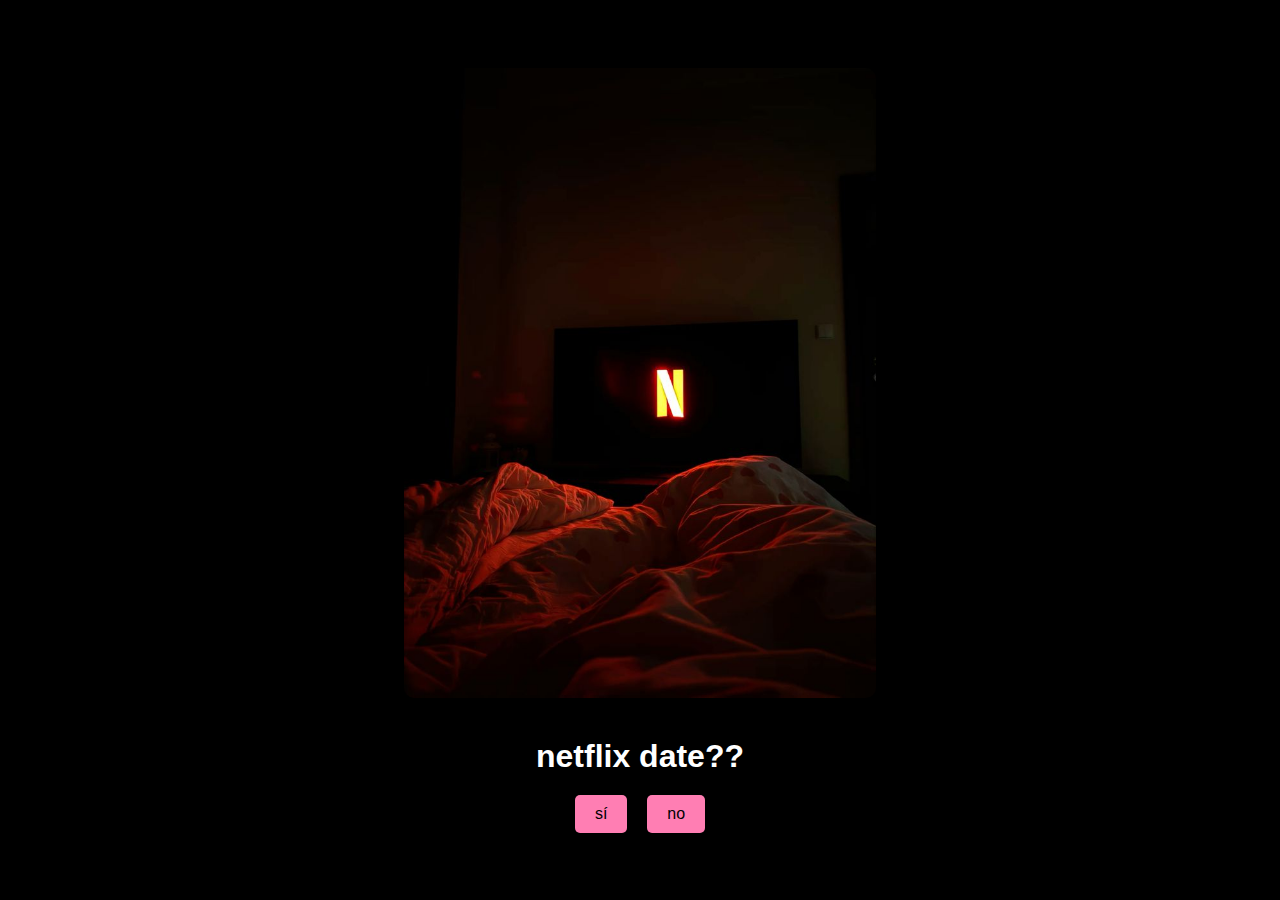
<file: index.html>
<!DOCTYPE html>
<html lang="en">
<head>
    <meta charset="UTF-8">
    <meta name="viewport" content="width=device-width, initial-scale=1.0">
    <title>Netflix Date</title>
    <link rel="stylesheet" href="styles.css">
</head>
<body>
    <div class="container">
        <img src="Night Netflix Chill.jpg" alt="Netflix and Chill" class="background-image">
        <h1>Netflix Date??</h1>
        <div class="options">
            <a href="yes.html" class="btn">Sí</a>
            <a href="no.html" class="btn">No</a>
        </div>
    </div>
</body>
</html>
</file>
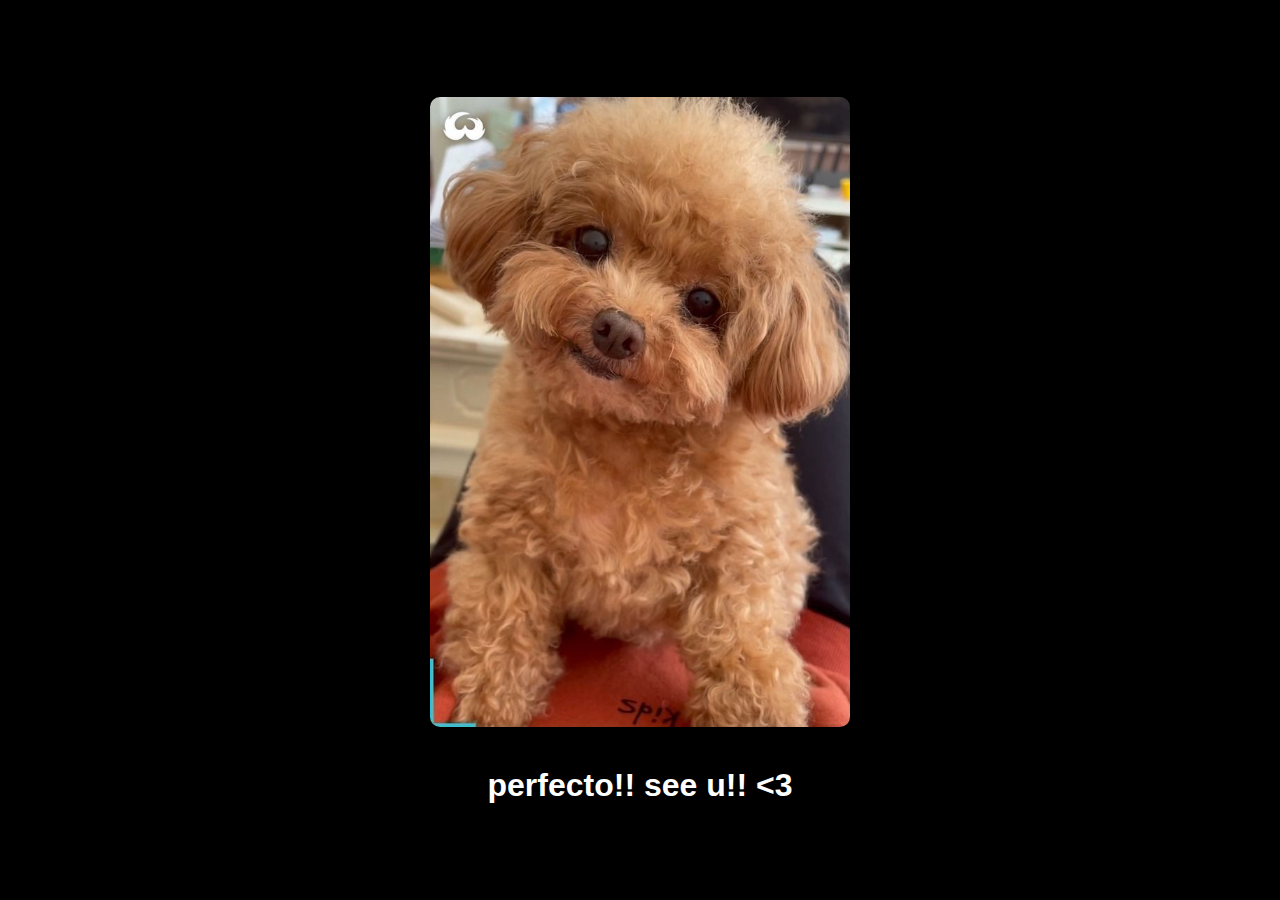
<file: final.html>
<!DOCTYPE html>
<html lang="en">
<head>
    <meta charset="UTF-8">
    <meta name="viewport" content="width=device-width, initial-scale=1.0">
    <title>Perfecto!</title>
    <link rel="stylesheet" href="styles.css">
</head>
<body>
    <div class="container">
        <img src="88M views.jpg" alt="Happy reaction" class="background-image">
        <h1>perfecto!! see u!! <3</h1>
    </div>
</body>
</html>
</file>
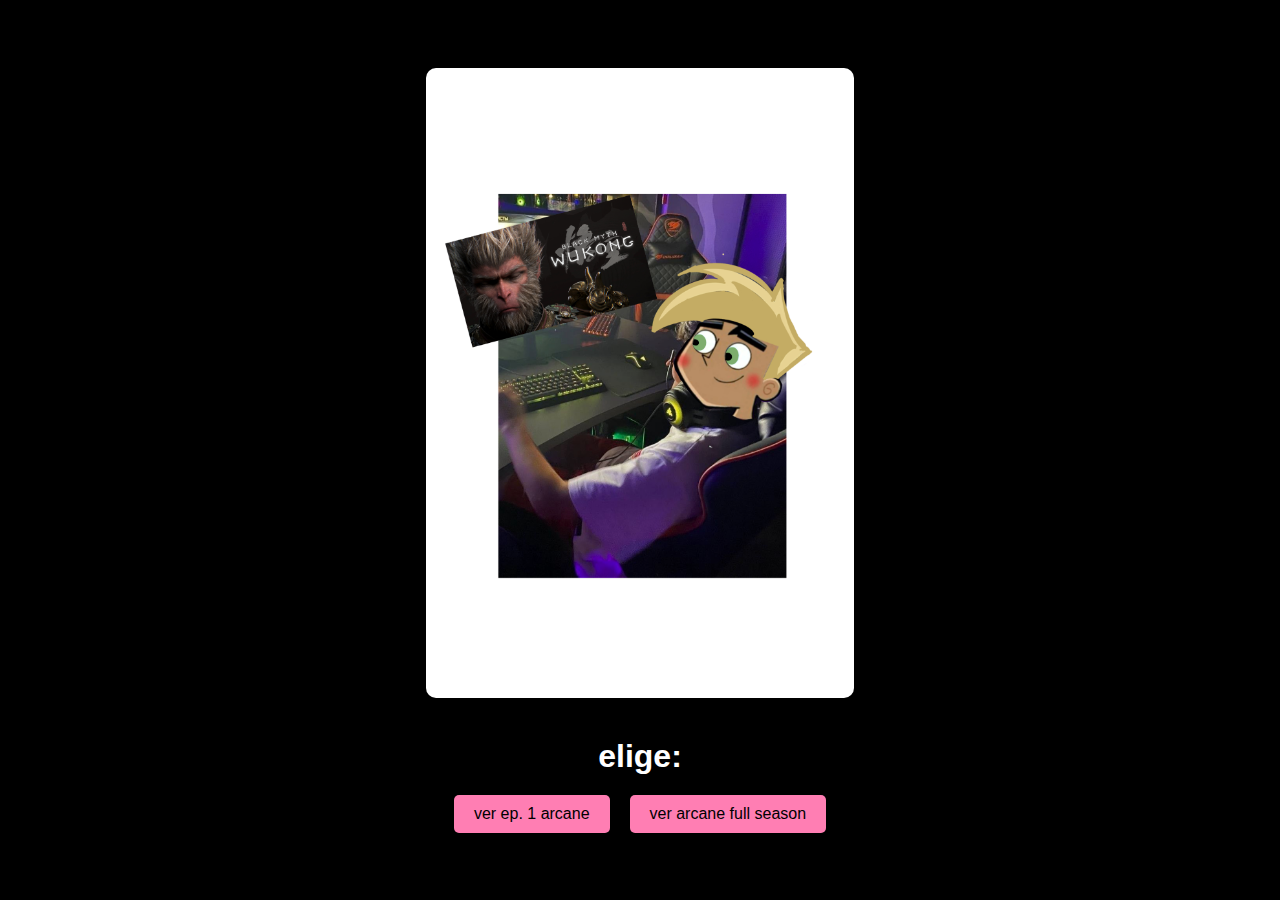
<file: gift.html>
<!DOCTYPE html>
<html lang="en">
<head>
    <meta charset="UTF-8">
    <meta name="viewport" content="width=device-width, initial-scale=1.0">
    <title>elige</title>
    <link rel="stylesheet" href="styles.css">
</head>
<body>
    <div class="container">
        <img src="Unbenanntes_Proyecto_Final.png" alt="gamer reaction" class="background-image" style="max-height: 70vh;">
        <h1>elige:</h1>
        <div class="options">
            <a href="final.html" class="btn">ver ep. 1 arcane</a>
            <a href="final.html" class="btn">ver arcane full season</a>
        </div>
    </div>
</body>
</html>
</file>
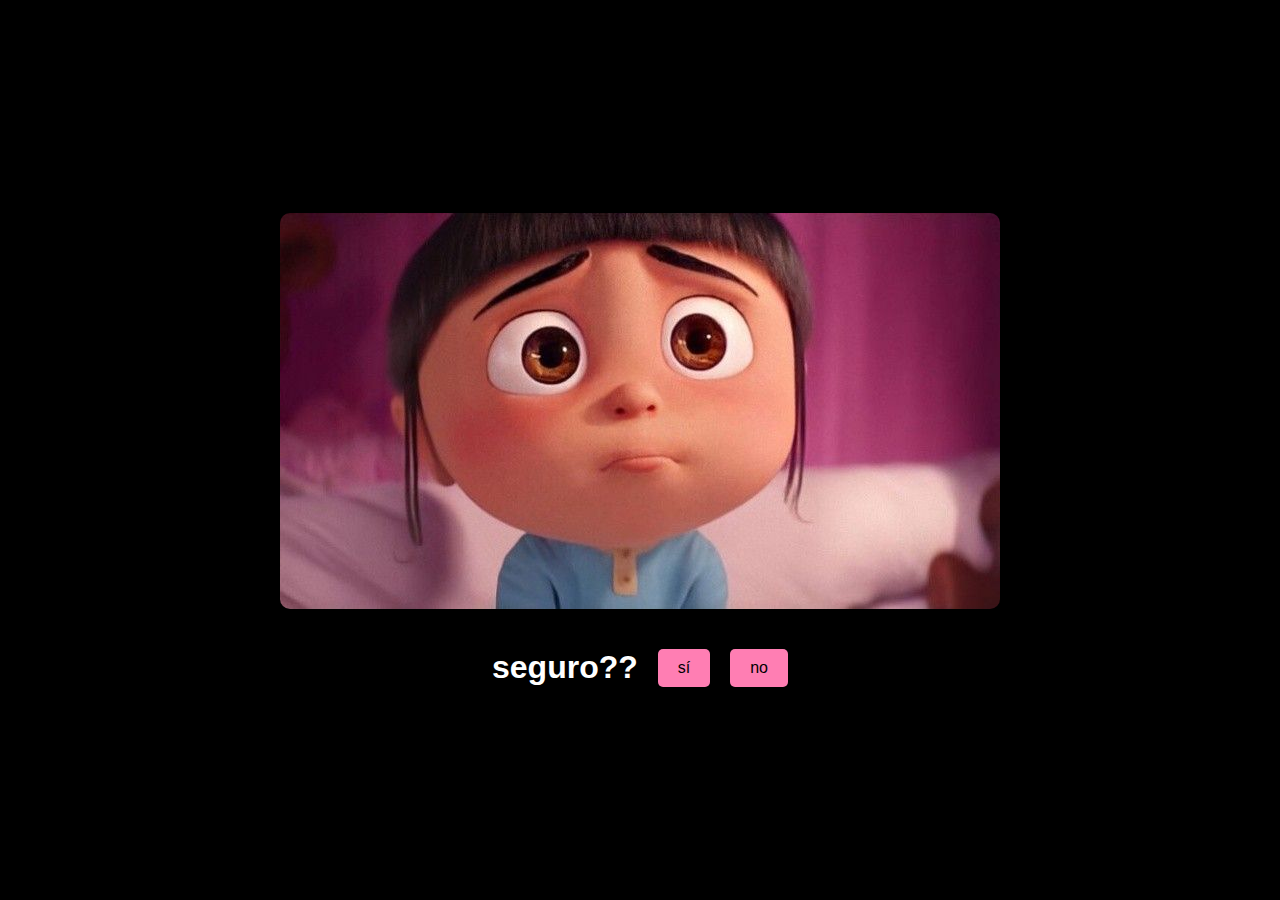
<file: no.html>
<!DOCTYPE html>
<html lang="en">
<head>
    <meta charset="UTF-8">
    <meta name="viewport" content="width=device-width, initial-scale=1.0">
    <title>Seguro??</title>
    <link rel="stylesheet" href="styles.css">
    <script src="script.js" defer></script>
</head>
<body>
    <div class="container">
        <img src="comelllllll.jpg" alt="Sad reaction" class="background-image">
        <div class="time-selector">
            <h1>seguro??</h1>
            <div class="options">
                <button id="move-btn" class="btn">Sí</button>
                <a href="reward.html" class="btn">No</a>
            </div>
        </div>
    </div>
</body>
</html>
</file>
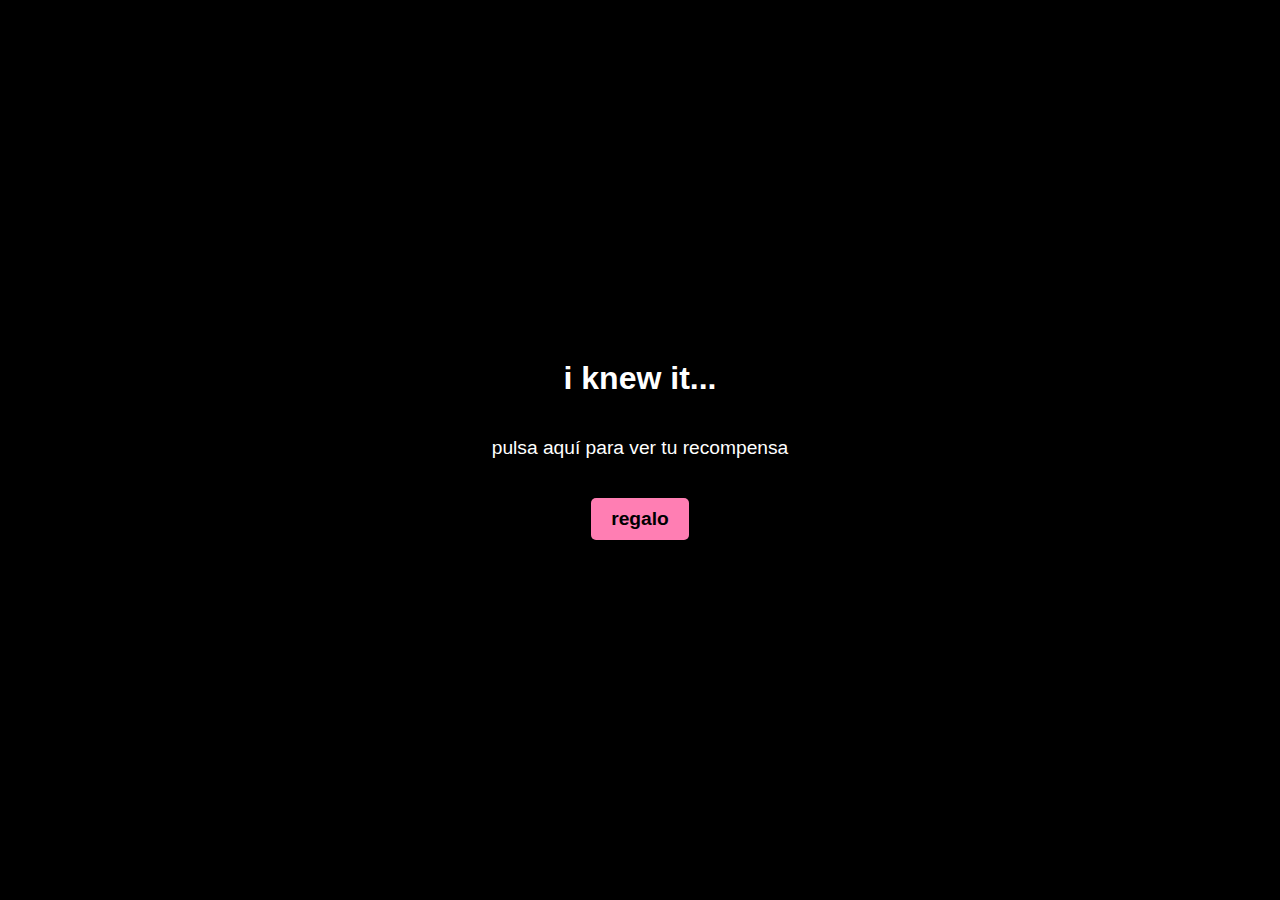
<file: reward.html>
<!DOCTYPE html>
<html lang="en">
<head>
    <meta charset="UTF-8">
    <meta name="viewport" content="width=device-width, initial-scale=1.0">
    <title>recompensa</title>
    <link rel="stylesheet" href="styles.css">
</head>
<body>
    <div class="container">
        <h1>i knew it...</h1>
        <p>pulsa aquí para ver tu recompensa</p>
        <a href="gift.html" class="btn" style="font-weight: bold; font-size: 1.2rem;">REGALO</a>
    </div>
</body>
</html>
</file>
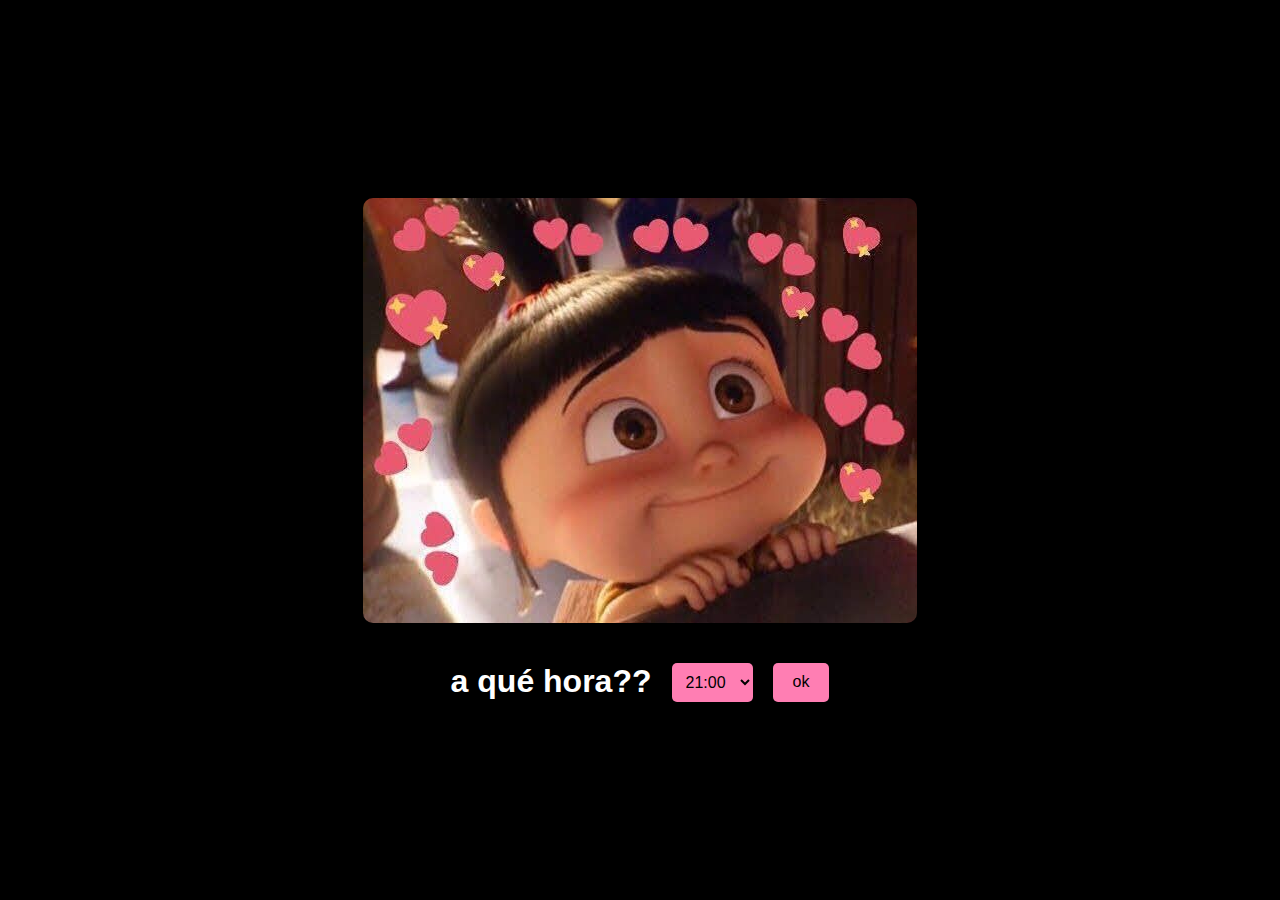
<file: yes.html>
<!DOCTYPE html>
<html lang="en">
<head>
    <meta charset="UTF-8">
    <meta name="viewport" content="width=device-width, initial-scale=1.0">
    <title>a qué hora??</title>
    <link rel="stylesheet" href="styles.css">
</head>
<body>
    <div class="container">
        <img src="045011e1-ea12-413b-a44f-be6a805b3bb3.jpg" alt="Cute reaction" class="background-image">
        <div class="time-selector">
            <h1>a qué hora??</h1>
            <select id="time">
                <option value="21:00">21:00</option>
                <option value="22:00">22:00</option>
                <option value="23:00">23:00</option>
                <option value="00:00">00:00</option>
                <option value="01:00">01:00</option>
                <option value="02:00">02:00</option>
            </select>
            <a href="final.html" class="btn">ok</a>
        </div>
    </div>
</body>
</html>
</file>
<file: styles.css>
body {
    margin: 0;
    font-family: Arial, sans-serif;
    background-color: #000;
    color: #fff;
    display: flex;
    justify-content: center;
    align-items: center;
    height: 100vh;
    text-align: center;
    overflow: hidden;
    transition: background-color 0.5s ease;
}

.container {
    display: flex;
    flex-direction: column;
    align-items: center;
    justify-content: center;
    max-width: 800px;
    width: 90%;
    text-align: center;
    gap: 20px;
    animation: fadeIn 0.5s ease-in-out;
}

.background-image {
    max-width: 100%;
    max-height: 70vh;
    border-radius: 10px;
    margin-bottom: 20px;
    transition: transform 0.3s ease-in-out;
}

.background-image:hover {
    transform: scale(1.05);
}

h1 {
    font-size: 2rem;
    margin: 0;
    text-transform: lowercase;
}

p {
    font-size: 1.2rem;
    text-transform: lowercase;
}

.options, .time-selector {
    display: flex;
    gap: 20px;
    justify-content: center;
    flex-wrap: wrap;
}

.btn {
    background-color: #ff7eb3;
    color: #000;
    border: none;
    padding: 10px 20px;
    border-radius: 5px;
    font-size: 1rem;
    cursor: pointer;
    text-decoration: none; /* Remove underline */
    text-align: center;
    transition: background-color 0.3s ease, transform 0.2s ease;
    text-transform: lowercase;
}

.btn:hover {
    background-color: #ff99c8;
    transform: scale(1.05);
}

select {
    padding: 10px;
    font-size: 1rem;
    border-radius: 5px;
    border: none;
    background-color: #ff7eb3;
    color: #000;
    transition: background-color 0.3s ease, transform 0.2s ease;
}

select:hover {
    background-color: #ff99c8;
}

@keyframes fadeIn {
    from {
        opacity: 0;
    }
    to {
        opacity: 1;
    }
}

@media (max-width: 600px) {
    h1 {
        font-size: 1.5rem;
    }
    .btn {
        font-size: 0.9rem;
        padding: 8px 16px;
    }
    select {
        font-size: 0.9rem;
    }
}
</file>
